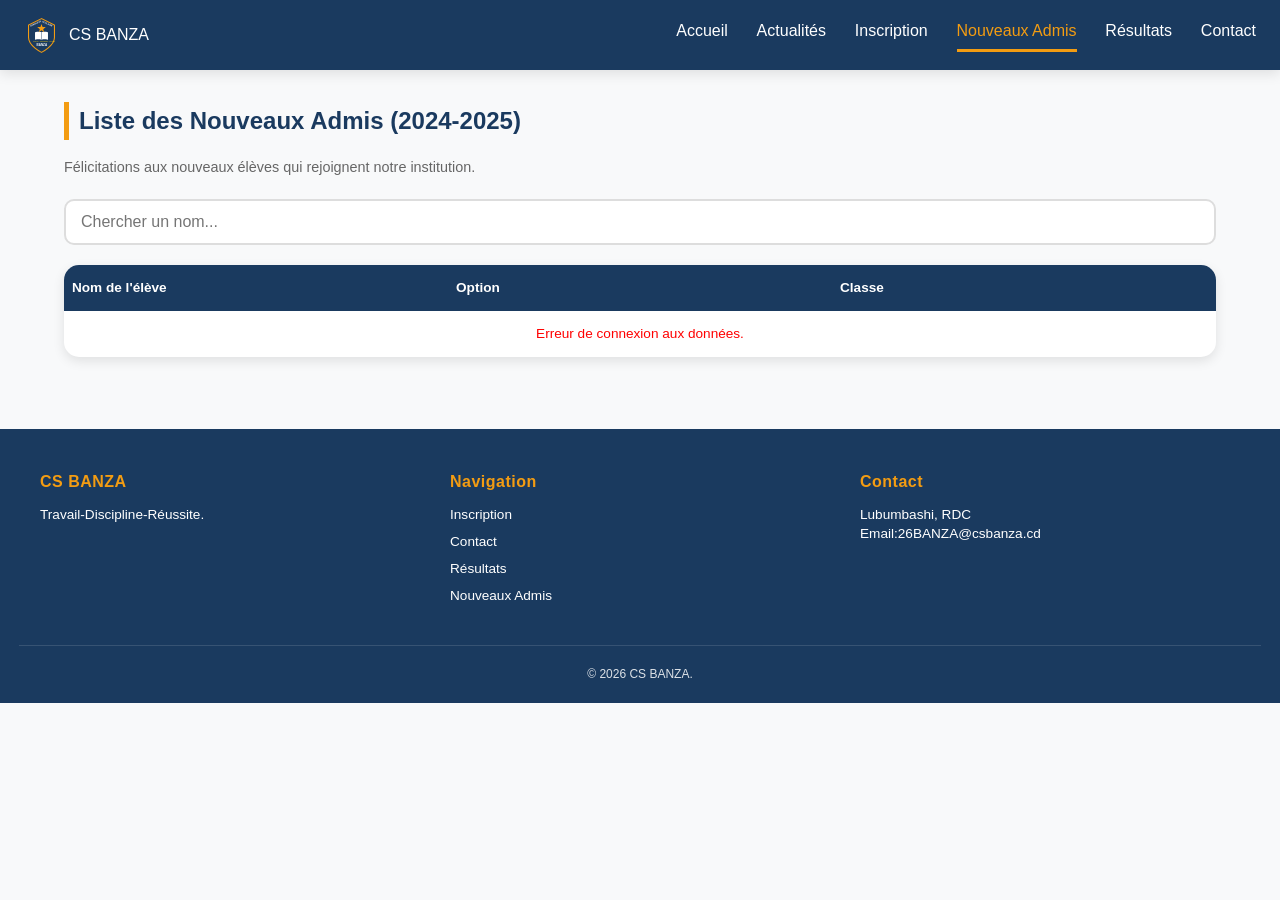
<file: admis.html>
<!DOCTYPE html>
<html lang="fr">
<head>
    <meta charset="UTF-8">
    <meta name="viewport" content="width=device-width, initial-scale=1.0">
    <title>Nouveaux Admis - CS Banza</title>
    <link rel="shortcut icon" href="favicon.svg" type="image/x-icon">
    <link rel="stylesheet" href="css/global.css">
    <link rel="stylesheet" href="css/admis.css">
</head>
<body>
    <header>
        <nav class="navbar">
            <div class="logo-area"><img src="logo.svg" class="logo-img"><span>CS BANZA</span></div>
            <button class="hamburger" id="hamburger"><span></span><span></span><span></span></button>
            <ul class="nav-links" id="nav-links">
                <li><a href="index.html">Accueil</a></li>
                <li><a href="actualites.html">Actualités</a></li>
                <li><a href="inscription.html">Inscription</a></li>
                <li><a href="admis.html" class="active">Nouveaux Admis</a></li>
                <li><a href="resultats.html">Résultats</a></li>
                <li><a href="contact.html">Contact</a></li>
            </ul>
        </nav>
    </header>

    <main class="container">
        <h2>Liste des Nouveaux Admis (2024-2025)</h2>
        <p class="subtitle">Félicitations aux nouveaux élèves qui rejoignent notre institution.</p>

        <div class="search-bar">
            <input type="text" id="filterAdmis" placeholder="Chercher un nom...">
        </div>

        <div class="table-container">
            <table id="admisTable">
                <thead>
                    <tr>
                        <th>Nom de l'élève</th>
                        <th>Option</th>
                        <th>Classe</th>
                    </tr>
                </thead>
                <tbody id="admisBody">
                    <!-- Les données seront injectées ici par JavaScript -->
                </tbody>
            </table>
        </div>
    </main>

    <!-- Footer Complet -->
    <footer class="footer">
        <div class="footer-grid">
            <div class="footer-col">
                <h4>CS BANZA</h4>
                <p>Travail-Discipline-Réussite.</p>
            </div>
            <div class="footer-col">
                <h4>Navigation</h4>
                <ul>
                    <li><a href="inscription.html">Inscription</a></li>
                    <li><a href="contact.html">Contact</a></li>
                    <li><a href="resultats.html">Résultats</a></li>
                    <li><a href="admis.html">Nouveaux Admis</a></li>
                </ul>
            </div>
            <div class="footer-col">
                <h4>Contact</h4>
                <p>Lubumbashi, RDC</p>
                <p>Email:26BANZA@csbanza.cd</p>
            </div>
        </div>
        <div class="footer-bottom">
            <p>&copy; 2026 CS BANZA.</p>
        </div>
    </footer>
        
    <script src="js/navigation.js"></script>
    <script src="js/admis.js"></script> <!-- L'oubli était ici -->
</body>
</html>
</file>
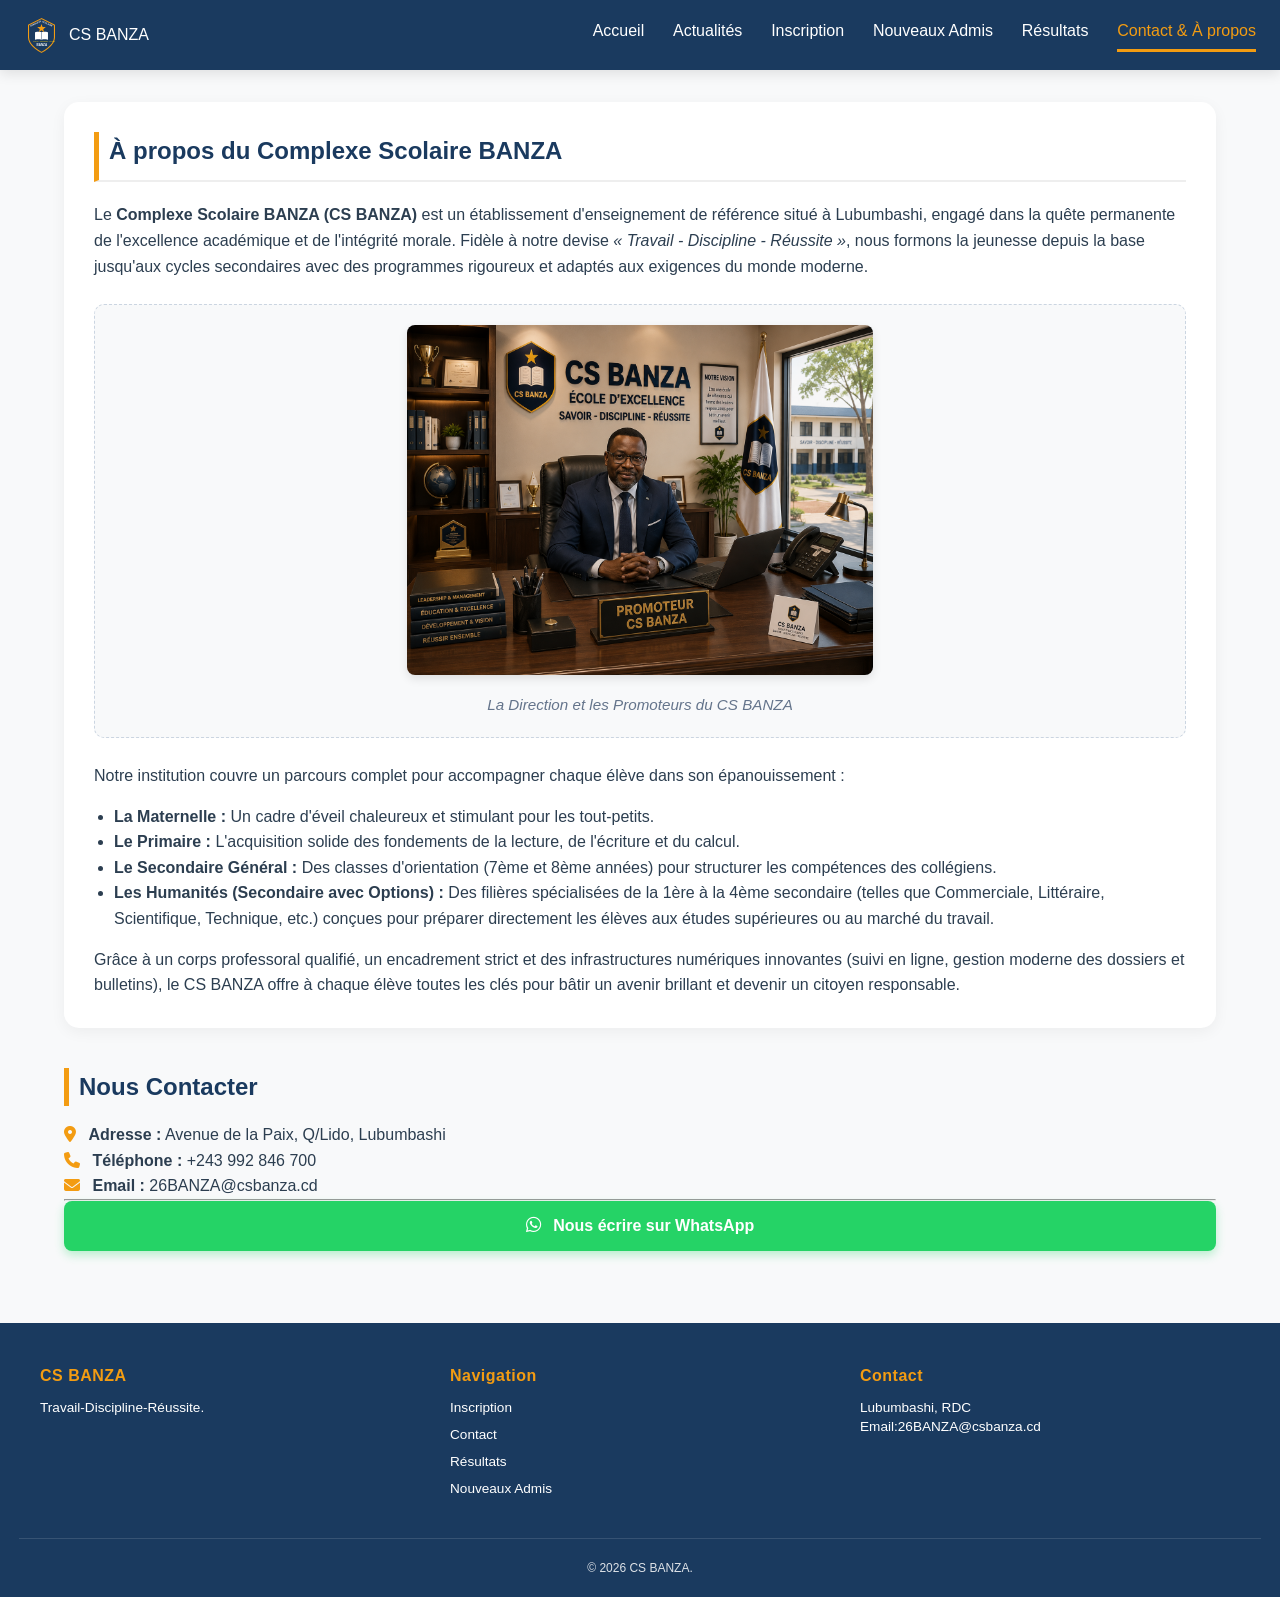
<file: contact.html>
<!DOCTYPE html>
<html lang="fr">
<head>
    <meta charset="UTF-8">
    <meta name="viewport" content="width=device-width, initial-scale=1.0">
    <title>Contact & À propos - CS Banza</title>
    <link rel="stylesheet" href="https://cdnjs.cloudflare.com/ajax/libs/font-awesome/6.4.0/css/all.min.css">
    <link rel="shortcut icon" href="favicon.svg" type="image/x-icon">
    <link rel="stylesheet" href="css/global.css">
    <link rel="stylesheet" href="css/contact.css">
</head>
<body>
    <header>
        <nav class="navbar">
            <div class="logo-area"><img src="logo.svg" class="logo-img"><span>CS BANZA</span></div>
            <button class="hamburger" id="hamburger"><span></span><span></span><span></span></button>
            <ul class="nav-links" id="nav-links">
                <li><a href="index.html">Accueil</a></li>
                <li><a href="actualites.html">Actualités</a></li>
                <li><a href="inscription.html">Inscription</a></li>
                <li><a href="admis.html">Nouveaux Admis</a></li>
                <li><a href="resultats.html">Résultats</a></li>
                <li><a href="contact.html" class="active">Contact & À propos</a></li>
            </ul>
        </nav>
    </header>

    <main class="container">
        <!-- NOUVELLE SECTION : À propos de l'école & Promoteurs -->
        <section class="about-section" style="margin-bottom: 40px; background: var(--white); padding: 30px; border-radius: 15px; box-shadow: 0 4px 15px rgba(0,0,0,0.05);">
            <h2 style="color: var(--primary-color, #1a3a5f); border-bottom: 2px solid #eee; padding-bottom: 10px; margin-bottom: 20px;">À propos du Complexe Scolaire BANZA</h2>
            <p style="line-height: 1.6; margin-bottom: 15px;">
                Le <strong>Complexe Scolaire BANZA (CS BANZA)</strong> est un établissement d'enseignement de référence situé à Lubumbashi, engagé dans la quête permanente de l'excellence académique et de l'intégrité morale. Fidèle à notre devise <em>« Travail - Discipline - Réussite »</em>, nous formons la jeunesse depuis la base jusqu'aux cycles secondaires avec des programmes rigoureux et adaptés aux exigences du monde moderne.
            </p>

            <!-- Bloc Image des Promoteurs -->
            <div class="promoteurs-container" style="text-align: center; margin: 25px 0; padding: 20px; background: #f8f9fa; border-radius: 10px; border: 1px dashed #cbd5e1;">
                <img src="img/promoteur.png" alt="Les Promoteurs du CS BANZA" style="max-width: 100%; height: auto; border-radius: 8px; max-height: 350px; object-fit: cover; box-shadow: 0 4px 10px rgba(0,0,0,0.1);">
                <p style="margin-top: 10px; font-style: italic; color: #64748b; font-size: 0.95rem;">La Direction et les Promoteurs du CS BANZA</p>
            </div>

            <p style="line-height: 1.6; margin-bottom: 15px;">
                Notre institution couvre un parcours complet pour accompagner chaque élève dans son épanouissement :
            </p>
            <ul style="line-height: 1.6; margin-bottom: 15px; padding-left: 20px;">
                <li><strong>La Maternelle :</strong> Un cadre d'éveil chaleureux et stimulant pour les tout-petits.</li>
                <li><strong>Le Primaire :</strong> L'acquisition solide des fondements de la lecture, de l'écriture et du calcul.</li>
                <li><strong>Le Secondaire Général :</strong> Des classes d'orientation (7ème et 8ème années) pour structurer les compétences des collégiens.</li>
                <li><strong>Les Humanités (Secondaire avec Options) :</strong> Des filières spécialisées de la 1ère à la 4ème secondaire (telles que Commerciale, Littéraire, Scientifique, Technique, etc.) conçues pour préparer directement les élèves aux études supérieures ou au marché du travail.</li>
            </ul>
            <p style="line-height: 1.6;">
                Grâce à un corps professoral qualifié, un encadrement strict et des infrastructures numériques innovantes (suivi en ligne, gestion moderne des dossiers et bulletins), le CS BANZA offre à chaque élève toutes les clés pour bâtir un avenir brillant et devenir un citoyen responsable.
            </p>
        </section>

        <!-- Section Contact originale conservée -->
        <h2>Nous Contacter</h2>
        <div class="contact-card">
            <p><i class="fa-solid fa-location-dot" style="color: var(--accent); margin-right: 8px;"></i> <strong>Adresse :</strong> Avenue de la Paix, Q/Lido, Lubumbashi</p>
            <p><i class="fa-solid fa-phone" style="color: var(--accent); margin-right: 8px;"></i> <strong>Téléphone :</strong> +243 992 846 700</p>
            <p><i class="fa-solid fa-envelope" style="color: var(--accent); margin-right: 8px;"></i> <strong>Email :</strong> 26BANZA@csbanza.cd</p>
            <hr>
            <a href="https://wa.me/243855930537" class="btn-whatsapp">
                <i class="fa-brands fa-whatsapp" style="margin-right: 8px; font-size: 1.1rem;"></i> Nous écrire sur WhatsApp
            </a>
        </div>
    </main>

    <!-- Footer Complet -->
    <footer class="footer">
        <div class="footer-grid">
            <div class="footer-col">
                <h4>CS BANZA</h4>
                <p>Travail-Discipline-Réussite.</p>
            </div>
            <div class="footer-col">
                <h4>Navigation</h4>
                <ul>
                    <li><a href="inscription.html">Inscription</a></li>
                    <li><a href="contact.html">Contact</a></li>
                    <li><a href="resultats.html">Résultats</a></li>
                    <li><a href="admis.html">Nouveaux Admis</a></li>
                </ul>
            </div>
            <div class="footer-col">
                <h4>Contact</h4>
                <p>Lubumbashi, RDC</p>
                <p>Email:26BANZA@csbanza.cd</p>
            </div>
        </div>
        <div class="footer-bottom">
            <p>&copy; 2026 CS BANZA.</p>
        </div>
    </footer>
        
    <script src="js/navigation.js"></script>
</body>
</html>
</file>
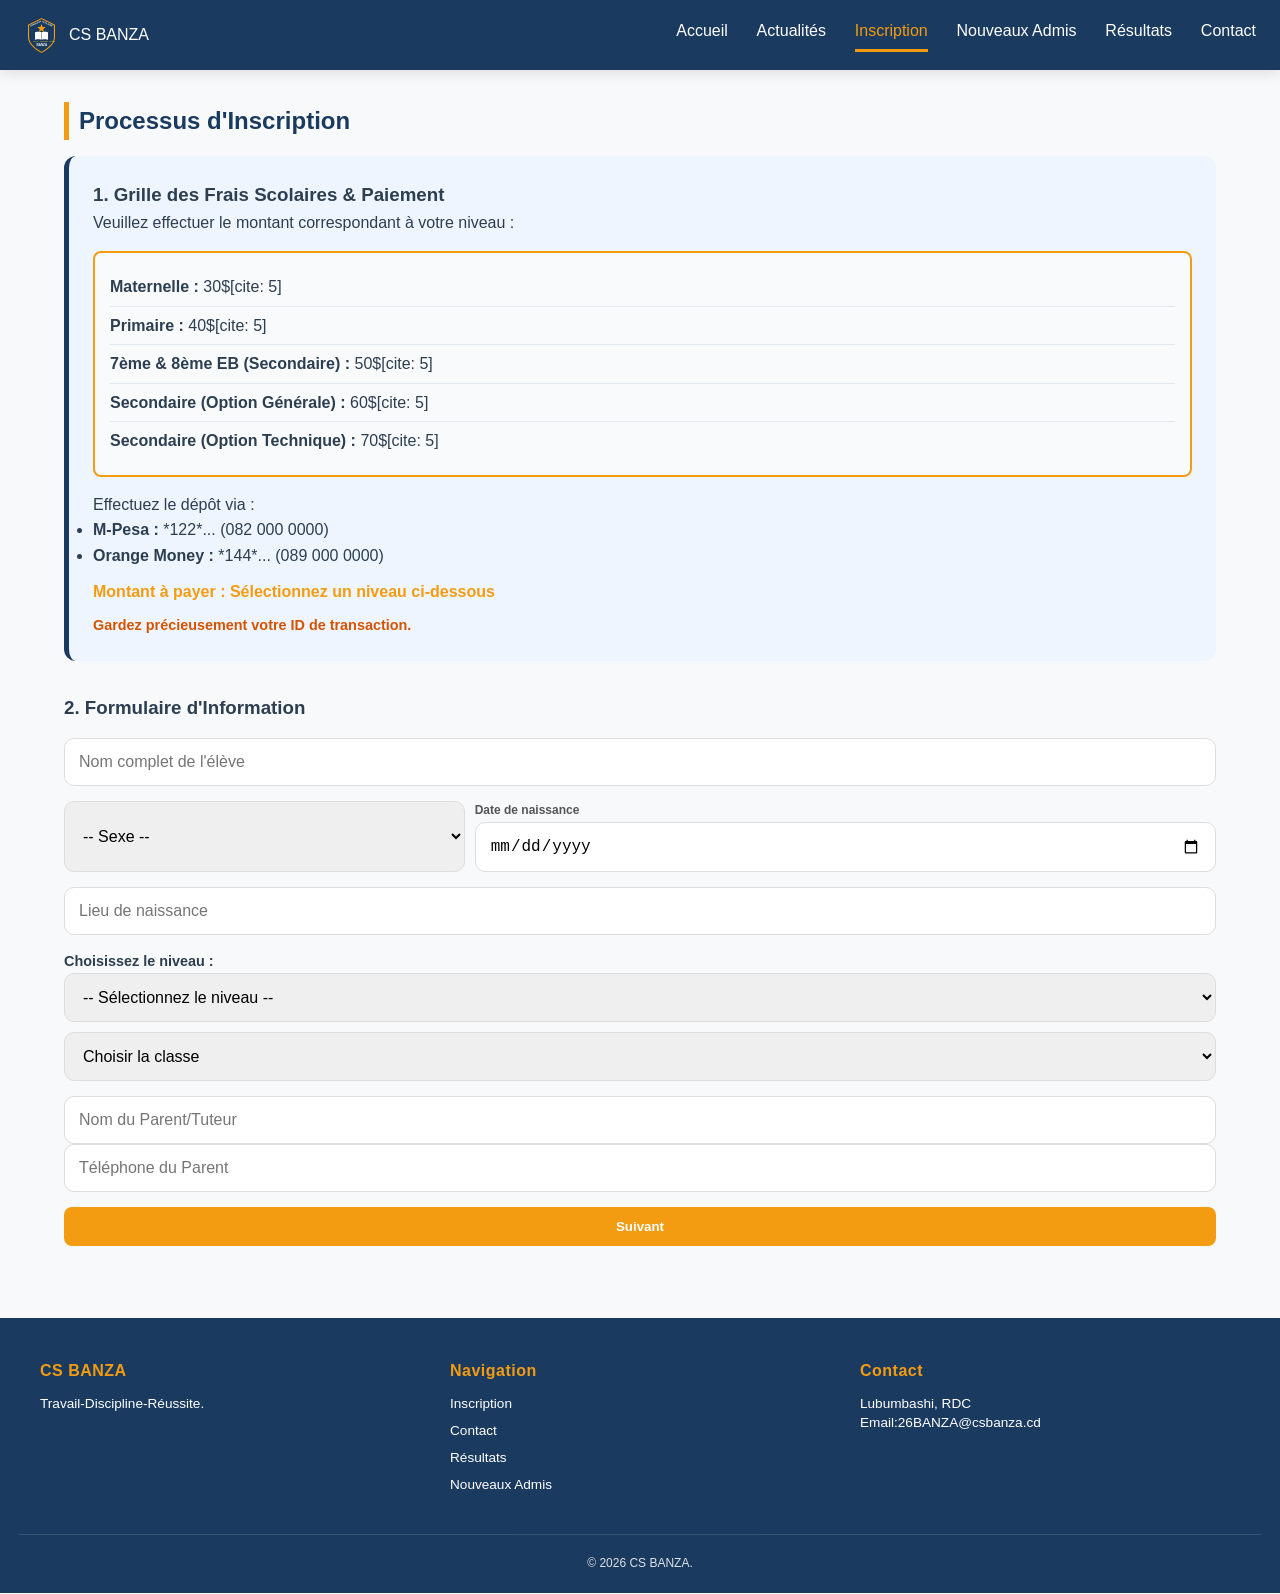
<file: inscription.html>
<!DOCTYPE html>
<html lang="fr">
    <head>
        <meta charset="UTF-8">
        <meta name="viewport" content="width=device-width, initial-scale=1.0">
        <title>Inscription - CS Banza</title>
        <link rel="shortcut icon" href="favicon.svg" type="image/x-icon">
        <link rel="stylesheet" href="css/global.css">
        <link rel="stylesheet" href="css/inscription.css">
    </head>
    <body>
        <header>
            <nav class="navbar">
                <div class="logo-area"><img src="logo.svg"
                        class="logo-img"><span>CS BANZA</span></div>
                <button class="hamburger"
                    id="hamburger"><span></span><span></span><span></span></button>
                <ul class="nav-links" id="nav-links">
                    <li><a href="index.html">Accueil</a></li>
                    <li><a href="actualites.html">Actualités</a></li>
                    <li><a href="inscription.html"
                            class="active">Inscription</a></li>
                    <li><a href="admis.html">Nouveaux Admis</a></li>
                    <li><a href="resultats.html">Résultats</a></li>
                    <li><a href="contact.html">Contact</a></li>
                </ul>
            </nav>
        </header>

        <main class="container">
            <h2>Processus d'Inscription</h2>

            <div class="payment-steps">
                <h3>1. Grille des Frais Scolaires & Paiement</h3>
                <p>Veuillez effectuer le montant correspondant à votre niveau :</p>
                <div style="border: 2px solid var(--accent, #3b82f6); border-radius: 8px; padding: 15px; margin: 15px 0; background: #f8fafc;">
                    <ul style="list-style: none; padding: 0; margin: 0;">
                        <li style="padding: 6px 0; border-bottom: 1px solid #e2e8f0;"><strong>Maternelle :</strong> 30$[cite: 5]</li>
                        <li style="padding: 6px 0; border-bottom: 1px solid #e2e8f0;"><strong>Primaire :</strong> 40$[cite: 5]</li>
                        <li style="padding: 6px 0; border-bottom: 1px solid #e2e8f0;"><strong>7ème & 8ème EB (Secondaire) :</strong> 50$[cite: 5]</li>
                        <li style="padding: 6px 0; border-bottom: 1px solid #e2e8f0;"><strong>Secondaire (Option Générale) :</strong> 60$[cite: 5]</li>
                        <li style="padding: 6px 0;"><strong>Secondaire (Option Technique) :</strong> 70$[cite: 5]</li>
                    </ul>
                </div>
                <p>Effectuez le dépôt via :</p>
                <ul>
                    <li><strong>M-Pesa :</strong> *122*... (082 000 0000)</li>
                    <li><strong>Orange Money :</strong> *144*... (089 000 0000)</li>
                </ul>
                <p id="montantAffiche" style="font-weight: bold; color: var(--accent); margin-top: 10px;">Montant à payer : Sélectionnez un niveau ci-dessous</p>
                <p class="warning">Gardez précieusement votre ID de transaction.</p>
            </div>

            <form id="enrollmentForm">
                <h3>2. Formulaire d'Information</h3>
                
                <!-- ÉTAPE 1 : INFOS DE BASE -->
                <div id="step-1">
                    <input type="text" id="nomEleve"
                        placeholder="Nom complet de l'élève" required>

                    <!-- NOUVEAUX CHAMPS AJOUTÉS -->
                    <div style="display: flex; gap: 10px; margin-top: 15px;">
                        <select id="sexe" required style="flex: 1;">
                            <option value="">-- Sexe --</option>
                            <option value="M">Masculin (M)</option>
                            <option value="F">Féminin (F)</option>
                        </select>
                        <div style="flex: 2; display: flex; flex-direction: column;">
                            <label for="dateNaissance" style="font-size: 0.75rem; font-weight: 600; color: #555; margin-bottom: 2px;">Date de naissance</label>
                            <input type="date" id="dateNaissance" required style="margin-top: 0;">
                        </div>
                    </div>

                    <input type="text" id="lieuNaissance"
                        placeholder="Lieu de naissance" required style="margin-top: 15px;">
                    <!-- FIN DES NOUVEAUX CHAMPS -->

                    <label for="niveau" style="font-size: 0.9rem; font-weight: 600; display: block; margin-top: 15px;">Choisissez le niveau :</label>
                    <select id="niveau" required>
                        <option value="">-- Sélectionnez le niveau --</option>
                        <option value="maternelle">Maternelle (30$)</option>
                        <option value="primaire">Primaire (40$)</option>
                        <option value="eb">Secondaire - 7è & 8è EB (50$)</option>
                        <option value="general">Secondaire - Options Générales (60$)</option>
                        <option value="technique">Secondaire - Options Techniques (70$)</option>
                    </select>

                    <!-- Choix de la classe dynamique selon le niveau -->
                    <select id="classe" required style="margin-top: 10px;">
                        <option value="">Choisir la classe</option>
                    </select>

                    <!-- Choix de l'option (affiché uniquement pour Secondaire Général ou Technique) -->
                    <div id="option-wrapper" style="display: none; margin-top: 10px;">
                        <label for="option" style="font-size: 0.9rem; font-weight: 600; display: block;">Choisir l'option :</label>
                        <select id="option">
                            <option value="Aucune">Aucune / Général</option>
                            <optgroup label="Options Générales">
                                <option value="LITT">Littéraire (LITT)</option>
                                <option value="SCIENCE">Scientifique (SCIENCES)</option>
                                <option value="HP">Pédagogique (HP)</option>
                            </optgroup>
                            <optgroup label="Options Techniques">
                                <option value="CG">Commerciale et Gestion (CG)</option>
                                <option value="ELEC">Électricité (ELEC)</option>
                                <option value="MG">Mécanique Générale (MG)</option>
                                <option value="TCC">Coupe et Couture (TCC)</option>
                                <option value="MA">Mécanique Automobile (MA)</option>
                            </optgroup>
                        </select>
                    </div>

                    <input type="text" id="nomParent"
                        placeholder="Nom du Parent/Tuteur" required style="margin-top: 15px;">
                    <input type="tel" id="telephone"
                        placeholder="Téléphone du Parent" required>

                    <button type="button" id="btnSuivant" class="btn-main" style="width: 100%; margin-top: 15px;">Suivant</button>
                </div>

                <!-- ÉTAPE 2 : ID DE TRANSACTION & CONFIRMATION -->
                <div id="step-2" style="display: none;">
                    <div style="background: var(--light); padding: 15px; border-radius: 8px; margin-bottom: 15px;">
                        <p style="font-size: 0.95rem; margin-bottom: 5px;"><strong>Étape finale :</strong> Entrez l'ID de transaction reçu suite au paiement de vos frais d'inscription.</p>
                    </div>
                    <input type="text" id="idPaiement"
                        placeholder="ID de Transaction (ex: MP26...)" required>

                    <div style="display: flex; gap: 10px; margin-top: 15px;">
                        <button type="button" id="btnPrecedent" class="btn-main" style="background: var(--dark); flex: 1;">Retour</button>
                        <button type="submit" id="btnSubmit" class="btn-main" style="flex: 2;">Confirmer l'inscription</button>
                    </div>
                </div>
            </form>
        </main>

        <!-- Footer Complet -->
        <footer class="footer">
            <div class="footer-grid">
                <div class="footer-col">
                    <h4>CS BANZA</h4>
                    <p>Travail-Discipline-Réussite.</p>
                </div>
                <div class="footer-col">
                    <h4>Navigation</h4>
                    <ul>
                        <li><a href="inscription.html">Inscription</a></li>
                        <li><a href="contact.html">Contact</a></li>
                        <li><a href="resultats.html">Résultats</a></li>
                        <li><a href="admis.html">Nouveaux Admis</a></li>
                    </ul>
                </div>
                <div class="footer-col">
                    <h4>Contact</h4>
                    <p>Lubumbashi, RDC</p>
                    <p>Email:26BANZA@csbanza.cd</p>
                </div>
            </div>
            <div class="footer-bottom">
                <p>&copy; 2026 CS BANZA.</p>
            </div>
        </footer>
        
        <script src="js/navigation.js"></script>
        <script src="js/inscription.js"></script>

        <!-- Script d'interactivité et de guidage du formulaire -->
        <script>
            document.addEventListener("DOMContentLoaded", function() {
                const niveauSelect = document.getElementById("niveau");
                const classeSelect = document.getElementById("classe");
                const optionWrapper = document.getElementById("option-wrapper");
                const montantAffiche = document.getElementById("montantAffiche");
                
                const step1 = document.getElementById("step-1");
                const step2 = document.getElementById("step-2");
                const btnSuivant = document.getElementById("btnSuivant");
                const btnPrecedent = document.getElementById("btnPrecedent");

                // Gestion des listes déroulantes dynamiques selon le niveau choisi
                niveauSelect.addEventListener("change", function() {
                    const val = this.value;
                    classeSelect.innerHTML = '<option value="">Choisir la classe</option>';
                    optionWrapper.style.display = "none";

                    if (val === "maternelle") {
                        montantAffiche.innerText = "Montant à payer : 30$ (Maternelle)";
                        ['1ère Maternelle', '2ème Maternelle', '3ème Maternelle'].forEach(c => {
                            classeSelect.innerHTML += `<option value="${c}">${c}</option>`;
                        });
                    } else if (val === "primaire") {
                        montantAffiche.innerText = "Montant à payer : 40$ (Primaire)";
                        ['1ère Primaire', '2ème Primaire', '3ème Primaire', '4ème Primaire', '5ème Primaire', '6ème Primaire'].forEach(c => {
                            classeSelect.innerHTML += `<option value="${c}">${c}</option>`;
                        });
                    } else if (val === "eb") {
                        montantAffiche.innerText = "Montant à payer : 50$ (7ème & 8ème EB)";
                        ['7ème Secondaire (Éducation de Base)', '8ème Secondaire (Éducation de Base)'].forEach(c => {
                            classeSelect.innerHTML += `<option value="${c}">${c}</option>`;
                        });
                    } else if (val === "general") {
                        montantAffiche.innerText = "Montant à payer : 60$ (Secondaire - Option Générale)";
                        ['1ère Secondaire', '2ème Secondaire', '3ème Secondaire', '4ème Secondaire'].forEach(c => {
                            classeSelect.innerHTML += `<option value="${c}">${c}</option>`;
                        });
                        optionWrapper.style.display = "block";
                    } else if (val === "technique") {
                        montantAffiche.innerText = "Montant à payer : 70$ (Secondaire - Option Technique)";
                        ['1ère Secondaire', '2ème Secondaire', '3ème Secondaire', '4ème Secondaire'].forEach(c => {
                            classeSelect.innerHTML += `<option value="${c}">${c}</option>`;
                        });
                        optionWrapper.style.display = "block";
                    } else {
                        montantAffiche.innerText = "Montant à payer : Sélectionnez un niveau ci-dessus";
                    }
                });

                // Passage à l'étape 2 (ID de transaction) après vérification des champs de l'étape 1
                btnSuivant.addEventListener("click", function() {
                    const nomEleve = document.getElementById("nomEleve").value.trim();
                    const sexe = document.getElementById("sexe").value;
                    const dateNaissance = document.getElementById("dateNaissance").value;
                    const lieuNaissance = document.getElementById("lieuNaissance").value.trim();
                    const niveau = niveauSelect.value;
                    const classe = classeSelect.value;
                    const nomParent = document.getElementById("nomParent").value.trim();
                    const telephone = document.getElementById("telephone").value.trim();

                    if (!nomEleve || !sexe || !dateNaissance || !lieuNaissance || !niveau || !classe || !nomParent || !telephone) {
                        alert("Veuillez remplir tous les champs obligatoires de l'étape 1 avant de continuer.");
                        return;
                    }

                    step1.style.display = "none";
                    step2.style.display = "block";
                    window.scrollTo({ top: 0, behavior: 'smooth' });
                });

                // Retour à l'étape 1
                btnPrecedent.addEventListener("click", function() {
                    step2.style.display = "none";
                    step1.style.display = "block";
                    window.scrollTo({ top: 0, behavior: 'smooth' });
                });
            });
        </script>
    </body>
</html>
</file>
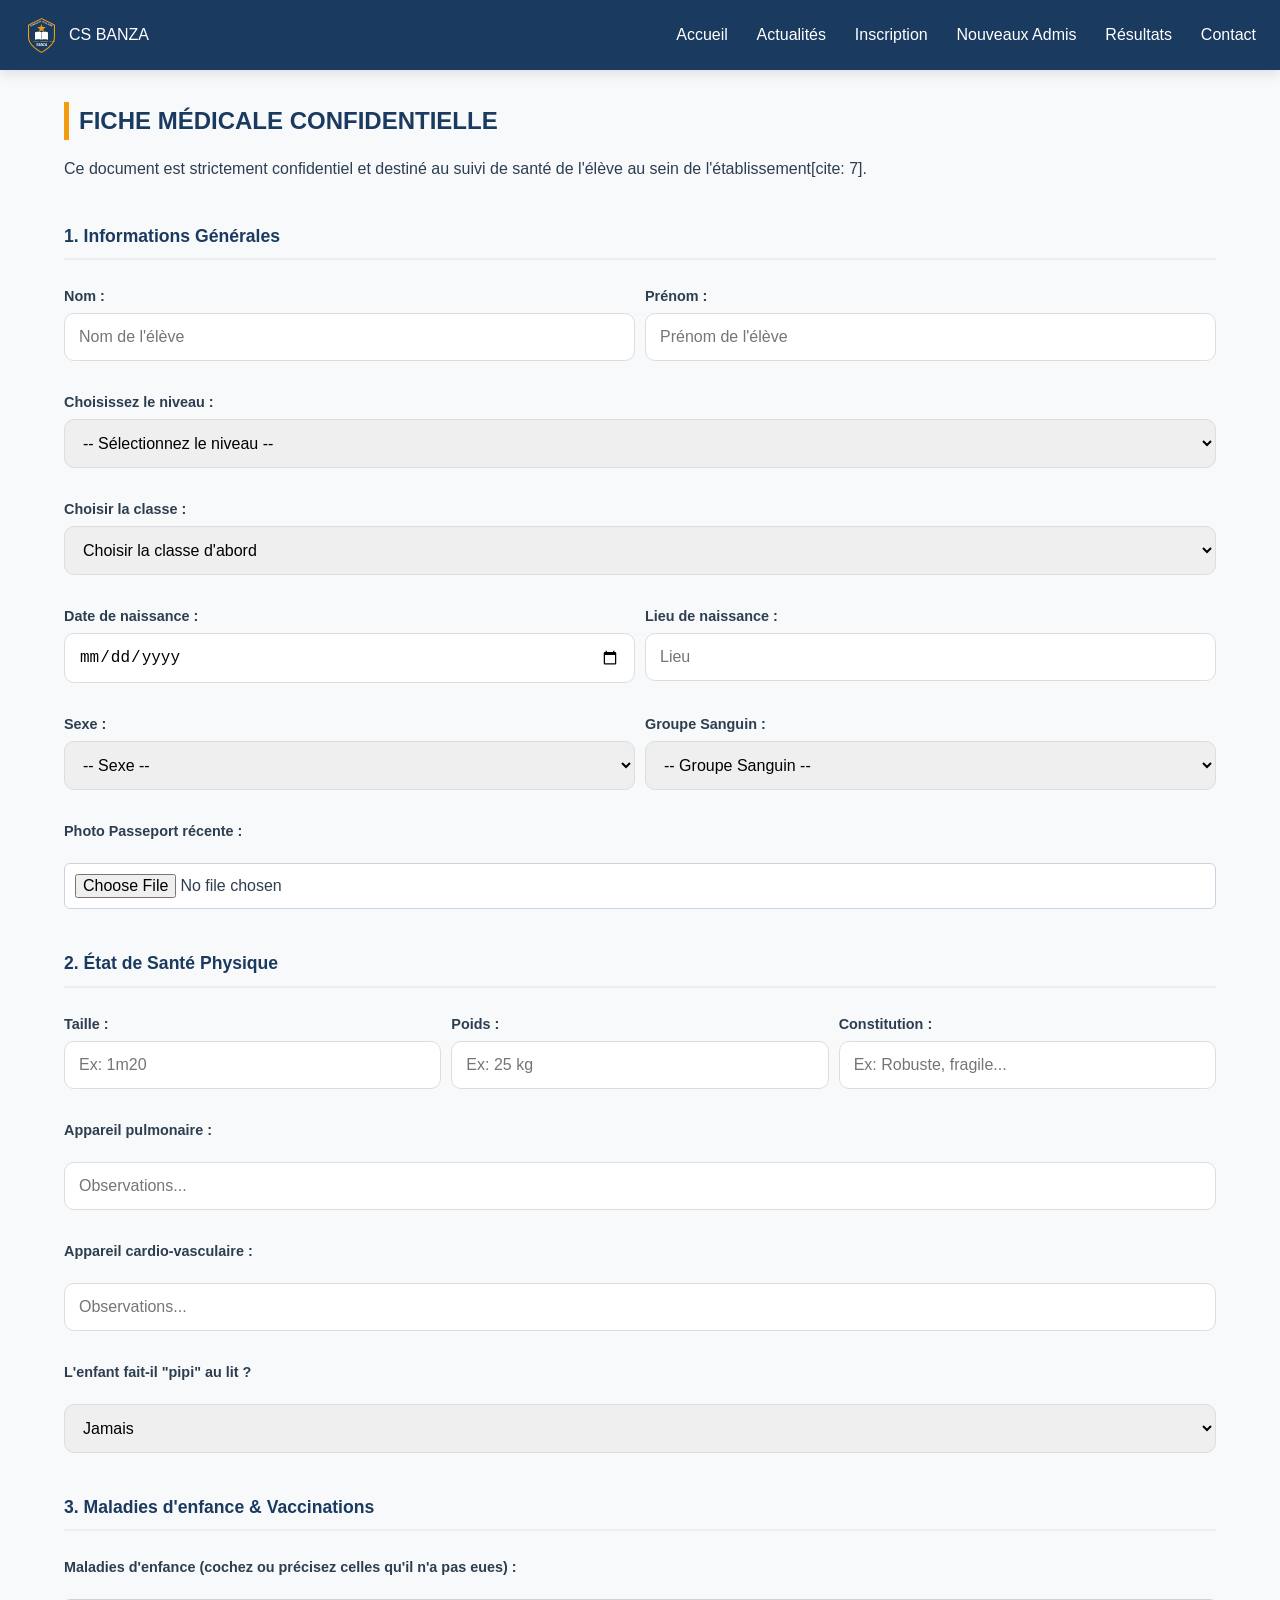
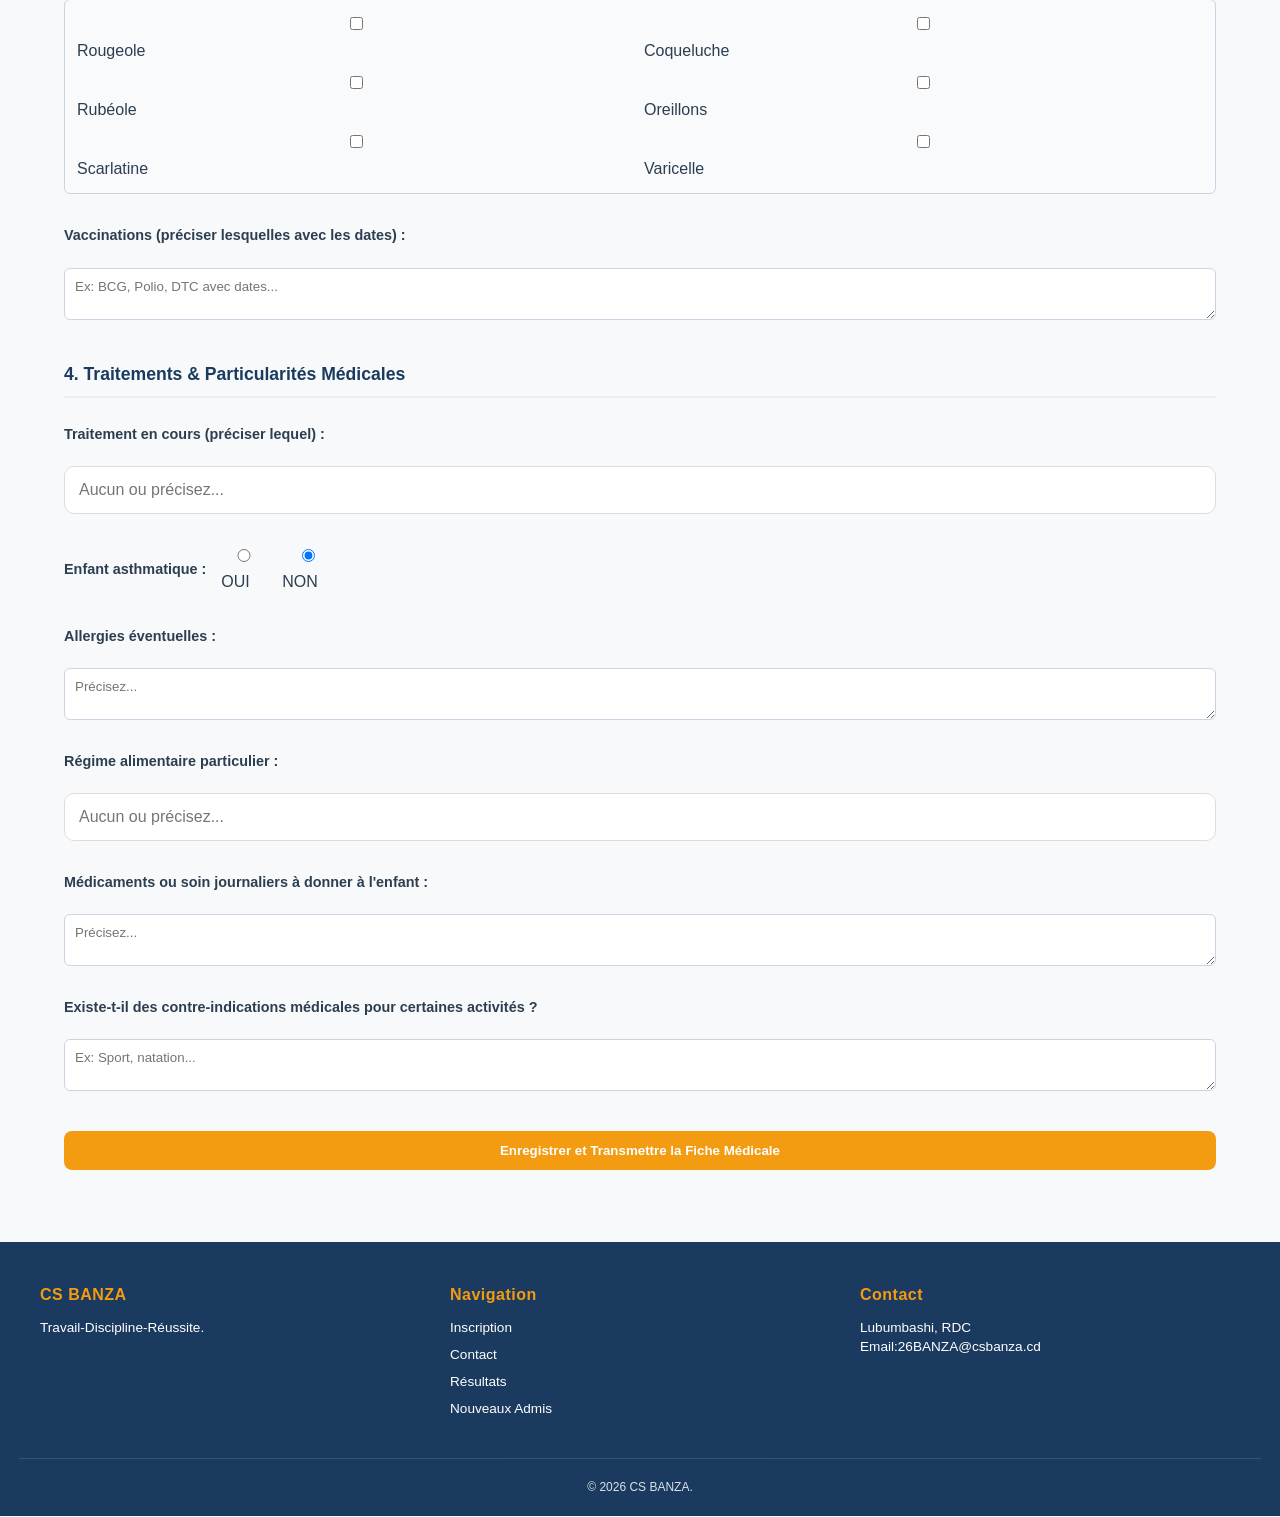
<file: medical.html>
<!DOCTYPE html>
<html lang="fr">
    <head>
        <meta charset="UTF-8">
        <meta name="viewport" content="width=device-width, initial-scale=1.0">
        <title>Fiche Médicale Confidentielle - CS Banza</title>
        <link rel="shortcut icon" href="favicon.svg" type="image/x-icon">
        <link rel="stylesheet" href="css/global.css">
        <link rel="stylesheet" href="css/inscription.css">
    </head>
    <body>
        <header>
            <nav class="navbar">
                <div class="logo-area"><img src="logo.svg" class="logo-img"><span>CS BANZA</span></div>
                <button class="hamburger" id="hamburger"><span></span><span></span><span></span></button>
                <ul class="nav-links" id="nav-links">
                    <li><a href="index.html">Accueil</a></li>
                    <li><a href="actualites.html">Actualités</a></li>
                    <li><a href="inscription.html">Inscription</a></li>
                    <li><a href="admis.html">Nouveaux Admis</a></li>
                    <li><a href="resultats.html">Résultats</a></li>
                    <li><a href="contact.html">Contact</a></li>
                </ul>
            </nav>
        </header>

        <main class="container">
            <h2>FICHE MÉDICALE CONFIDENTIELLE</h2>
            <p>Ce document est strictement confidentiel et destiné au suivi de santé de l'élève au sein de l'établissement[cite: 7].</p>

            <form id="medicalForm" enctype="multipart/form-data" style="margin-top: 20px;">
                
                <!-- 1. IDENTIFICATION -->
                <h3 style="color: var(--primary, #1a3a5f); font-size: 1.1rem; margin-top: 20px; border-bottom: 2px solid #eee; padding-bottom: 8px;">1. Informations Générales</h3>

                <div style="display: flex; gap: 10px; margin-top: 10px;">
                    <div style="flex: 1;">
                        <label for="nom" style="font-size: 0.9rem; font-weight: 600; display: block; margin-bottom: 5px;">Nom :</label>
                        <input type="text" id="nom" placeholder="Nom de l'élève" required style="margin-top: 0;">
                    </div>
                    <div style="flex: 1;">
                        <label for="prenom" style="font-size: 0.9rem; font-weight: 600; display: block; margin-bottom: 5px;">Prénom :</label>
                        <input type="text" id="prenom" placeholder="Prénom de l'élève" required style="margin-top: 0;">
                    </div>
                </div>

                <!-- SÉLECTION DU NIVEAU, CLASSE ET OPTION (Aligné avec l'inscription) -->
                <div style="margin-top: 15px;">
                    <label for="niveau" style="font-size: 0.9rem; font-weight: 600; display: block; margin-bottom: 5px;">Choisissez le niveau :</label>
                    <select id="niveau" required style="margin-top: 0;">
                        <option value="">-- Sélectionnez le niveau --</option>
                        <option value="maternelle">Maternelle</option>
                        <option value="primaire">Primaire</option>
                        <option value="eb">Secondaire - 7è & 8è EB</option>
                        <option value="general">Secondaire - Options Générales</option>
                        <option value="technique">Secondaire - Options Techniques</option>
                    </select>
                </div>

                <div style="margin-top: 15px;">
                    <label for="classeEleve" style="font-size: 0.9rem; font-weight: 600; display: block; margin-bottom: 5px;">Choisir la classe :</label>
                    <select id="classeEleve" required style="margin-top: 0;">
                        <option value="">Choisir la classe d'abord</option>
                    </select>
                </div>

                <div id="option-wrapper" style="display: none; margin-top: 15px;">
                    <label for="optionEleve" style="font-size: 0.9rem; font-weight: 600; display: block; margin-bottom: 5px;">Choisir l'option :</label>
                    <select id="optionEleve" style="margin-top: 0;">
                        <option value="Aucune">Aucune / Général</option>
                        <optgroup label="Options Générales">
                            <option value="LITT">Littéraire (LITT)</option>
                            <option value="SCIENCES">Scientifique (SCIENCES)</option>
                            <option value="HP">Pédagogique (HP)</option>
                        </optgroup>
                        <optgroup label="Options Techniques">
                            <option value="CG">Commerciale et Gestion (CG)</option>
                            <option value="ELEC">Électricité (ELEC)</option>
                            <option value="MG">Mécanique Générale (MG)</option>
                            <option value="TCC">Coupe et Couture (TCC)</option>
                            <option value="MA">Mécanique Automobile (MA)</option>
                        </optgroup>
                    </select>
                </div>

                <div style="display: flex; gap: 10px; margin-top: 15px;">
                    <div style="flex: 1;">
                        <label for="dateNaissance" style="font-size: 0.9rem; font-weight: 600; display: block; margin-bottom: 5px;">Date de naissance :</label>
                        <input type="date" id="dateNaissance" required style="margin-top: 0;">
                    </div>
                    <div style="flex: 1;">
                        <label for="lieuNaissance" style="font-size: 0.9rem; font-weight: 600; display: block; margin-bottom: 5px;">Lieu de naissance :</label>
                        <input type="text" id="lieuNaissance" placeholder="Lieu" required style="margin-top: 0;">
                    </div>
                </div>

                <div style="display: flex; gap: 10px; margin-top: 15px;">
                    <div style="flex: 1;">
                        <label for="sexe" style="font-size: 0.9rem; font-weight: 600; display: block; margin-bottom: 5px;">Sexe :</label>
                        <select id="sexe" required style="margin-top: 0;">
                            <option value="">-- Sexe --</option>
                            <option value="M">Masculin</option>
                            <option value="F">Féminin</option>
                        </select>
                    </div>
                    <div style="flex: 1;">
                        <label for="groupeSanguin" style="font-size: 0.9rem; font-weight: 600; display: block; margin-bottom: 5px;">Groupe Sanguin :</label>
                        <select id="groupeSanguin" required style="margin-top: 0;">
                            <option value="">-- Groupe Sanguin --</option>
                            <option value="A+">A+</option>
                            <option value="A-">A-</option>
                            <option value="B+">B+</option>
                            <option value="B-">B-</option>
                            <option value="AB+">AB+</option>
                            <option value="AB-">AB-</option>
                            <option value="O+">O+</option>
                            <option value="O-">O-</option>
                            <option value="Inconnu">Inconnu</option>
                        </select>
                    </div>
                </div>

                <label for="photoPasseport" style="font-size: 0.9rem; font-weight: 600; display: block; margin-top: 15px; margin-bottom: 5px;">Photo Passeport récente :</label>
                <input type="file" id="photoPasseport" accept="image/*" required style="padding: 10px; background: #fff; border: 1px solid #cbd5e1; border-radius: 6px; width: 100%;">


                <!-- 2. ÉTAT DE SANTÉ -->
                <h3 style="color: var(--primary, #1a3a5f); font-size: 1.1rem; margin-top: 25px; border-bottom: 2px solid #eee; padding-bottom: 8px;">2. État de Santé Physique</h3>

                <div style="display: flex; gap: 10px; margin-top: 10px;">
                    <div style="flex: 1;">
                        <label for="taille" style="font-size: 0.9rem; font-weight: 600; display: block; margin-bottom: 5px;">Taille :</label>
                        <input type="text" id="taille" placeholder="Ex: 1m20" style="margin-top: 0;">
                    </div>
                    <div style="flex: 1;">
                        <label for="poids" style="font-size: 0.9rem; font-weight: 600; display: block; margin-bottom: 5px;">Poids :</label>
                        <input type="text" id="poids" placeholder="Ex: 25 kg" style="margin-top: 0;">
                    </div>
                    <div style="flex: 1;">
                        <label for="constitution" style="font-size: 0.9rem; font-weight: 600; display: block; margin-bottom: 5px;">Constitution :</label>
                        <input type="text" id="constitution" placeholder="Ex: Robuste, fragile..." style="margin-top: 0;">
                    </div>
                </div>

                <label for="appareilPulmonaire" style="font-size: 0.9rem; font-weight: 600; display: block; margin-top: 15px; margin-bottom: 5px;">Appareil pulmonaire :</label>
                <input type="text" id="appareilPulmonaire" placeholder="Observations..." style="margin-top: 0;">

                <label for="appareilCardio" style="font-size: 0.9rem; font-weight: 600; display: block; margin-top: 15px; margin-bottom: 5px;">Appareil cardio-vasculaire :</label>
                <input type="text" id="appareilCardio" placeholder="Observations..." style="margin-top: 0;">

                <label for="pipiAuLit" style="font-size: 0.9rem; font-weight: 600; display: block; margin-top: 15px; margin-bottom: 5px;">L'enfant fait-il "pipi" au lit ?</label>
                <select id="pipiAuLit" style="margin-top: 0;">
                    <option value="Jamais">Jamais</option>
                    <option value="Quelquefois">Quelquefois</option>
                    <option value="Souvent">Souvent</option>
                </select>


                <!-- 3. MALADIES D'ENFANCE & VACCINATIONS -->
                <h3 style="color: var(--primary, #1a3a5f); font-size: 1.1rem; margin-top: 25px; border-bottom: 2px solid #eee; padding-bottom: 8px;">3. Maladies d'enfance & Vaccinations</h3>

                <label style="font-size: 0.9rem; font-weight: 600; display: block; margin-top: 10px; margin-bottom: 5px;">Maladies d'enfance (cochez ou précisez celles qu'il n'a pas eues) :</label>
                <div style="display: grid; grid-template-columns: repeat(2, 1fr); gap: 8px; background: #f8fafc; padding: 12px; border-radius: 6px; border: 1px solid #cbd5e1;">
                    <label><input type="checkbox" name="maladie" value="Rougeole"> Rougeole</label>
                    <label><input type="checkbox" name="maladie" value="Coqueluche"> Coqueluche</label>
                    <label><input type="checkbox" name="maladie" value="Rubeole"> Rubéole</label>
                    <label><input type="checkbox" name="maladie" value="Oreillons"> Oreillons</label>
                    <label><input type="checkbox" name="maladie" value="Scarlatine"> Scarlatine</label>
                    <label><input type="checkbox" name="maladie" value="Varicelle"> Varicelle</label>
                </div>

                <label for="vaccinations" style="font-size: 0.9rem; font-weight: 600; display: block; margin-top: 15px; margin-bottom: 5px;">Vaccinations (préciser lesquelles avec les dates) :</label>
                <textarea id="vaccinations" rows="2" placeholder="Ex: BCG, Polio, DTC avec dates..." style="width: 100%; padding: 10px; border: 1px solid #cbd5e1; border-radius: 6px; font-family: inherit;"></textarea>


                <!-- 4. SUIVI PARTICULIER & CONTRE-INDICATIONS -->
                <h3 style="color: var(--primary, #1a3a5f); font-size: 1.1rem; margin-top: 25px; border-bottom: 2px solid #eee; padding-bottom: 8px;">4. Traitements & Particularités Médicales</h3>

                <label for="traitementCours" style="font-size: 0.9rem; font-weight: 600; display: block; margin-top: 10px; margin-bottom: 5px;">Traitement en cours (préciser lequel) :</label>
                <input type="text" id="traitementCours" placeholder="Aucun ou précisez..." style="margin-top: 0;">

                <div style="display: flex; gap: 15px; align-items: center; margin-top: 15px;">
                    <label style="font-size: 0.9rem; font-weight: 600;">Enfant asthmatique :</label>
                    <label><input type="radio" name="asthmatique" value="OUI"> OUI</label>
                    <label><input type="radio" name="asthmatique" value="NON" checked> NON</label>
                </div>

                <label for="allergies" style="font-size: 0.9rem; font-weight: 600; display: block; margin-top: 15px; margin-bottom: 5px;">Allergies éventuelles :</label>
                <textarea id="allergies" rows="2" placeholder="Précisez..." style="width: 100%; padding: 10px; border: 1px solid #cbd5e1; border-radius: 6px; font-family: inherit;"></textarea>

                <label for="regimeAlimentaire" style="font-size: 0.9rem; font-weight: 600; display: block; margin-top: 15px; margin-bottom: 5px;">Régime alimentaire particulier :</label>
                <input type="text" id="regimeAlimentaire" placeholder="Aucun ou précisez..." style="margin-top: 0;">

                <label for="soinsJournaliers" style="font-size: 0.9rem; font-weight: 600; display: block; margin-top: 15px; margin-bottom: 5px;">Médicaments ou soin journaliers à donner à l'enfant :</label>
                <textarea id="soinsJournaliers" rows="2" placeholder="Précisez..." style="width: 100%; padding: 10px; border: 1px solid #cbd5e1; border-radius: 6px; font-family: inherit;"></textarea>

                <label for="contreIndications" style="font-size: 0.9rem; font-weight: 600; display: block; margin-top: 15px; margin-bottom: 5px;">Existe-t-il des contre-indications médicales pour certaines activités ?</label>
                <textarea id="contreIndications" rows="2" placeholder="Ex: Sport, natation..." style="width: 100%; padding: 10px; border: 1px solid #cbd5e1; border-radius: 6px; font-family: inherit;"></textarea>

                <button type="submit" id="btnSubmitMedical" class="btn-main" style="width: 100%; margin-top: 25px;">Enregistrer et Transmettre la Fiche Médicale</button>
            </form>
        </main>

        <footer class="footer">
            <div class="footer-grid">
                <div class="footer-col">
                    <h4>CS BANZA</h4>
                    <p>Travail-Discipline-Réussite.</p>
                </div>
                <div class="footer-col">
                    <h4>Navigation</h4>
                    <ul>
                        <li><a href="inscription.html">Inscription</a></li>
                        <li><a href="contact.html">Contact</a></li>
                        <li><a href="resultats.html">Résultats</a></li>
                        <li><a href="admis.html">Nouveaux Admis</a></li>
                    </ul>
                </div>
                <div class="footer-col">
                    <h4>Contact</h4>
                    <p>Lubumbashi, RDC</p>
                    <p>Email:26BANZA@csbanza.cd</p>
                </div>
            </div>
            <div class="footer-bottom">
                <p>&copy; 2026 CS BANZA.</p>
            </div>
        </footer>
        
        <script src="js/navigation.js"></script>
        <!-- Script pour dynamiser le menu déroulant des classes et options (identique à l'inscription) -->
        <script>
            document.getElementById('niveau').addEventListener('change', function() {
                var niveau = this.value;
                var classeSelect = document.getElementById('classeEleve');
                var optionWrapper = document.getElementById('option-wrapper');
                
                classeSelect.innerHTML = '<option value="">-- Sélectionnez la classe --</option>';
                optionWrapper.style.display = 'none';

                var classesParNiveau = {
                    'maternelle': ['1ère Maternelle', '2ème Maternelle', '3ème Maternelle'],
                    'primaire': ['1ère Primaire', '2ème Primaire', '3ème Primaire', '4ème Primaire', '5ème Primaire', '6ème Primaire'],
                    'eb': ['7ème Secondaire', '8ème Secondaire'],
                    'general': ['1ère Secondaire', '2ème Secondaire', '3ème Secondaire', '4ème Secondaire'],
                    'technique': ['1ère Secondaire', '2ème Secondaire', '3ème Secondaire', '4ème Secondaire']
                };

                if (classesParNiveau[niveau]) {
                    classesParNiveau[niveau].forEach(function(classe) {
                        var opt = document.createElement('option');
                        opt.value = classe;
                        opt.textContent = classe;
                        classeSelect.appendChild(opt);
                    });
                }

                if (niveau === 'general' || niveau === 'technique') {
                    optionWrapper.style.display = 'block';
                }
            });
        </script>
        <script src="js/medical.js"></script>
    </body>
</html>
</file>
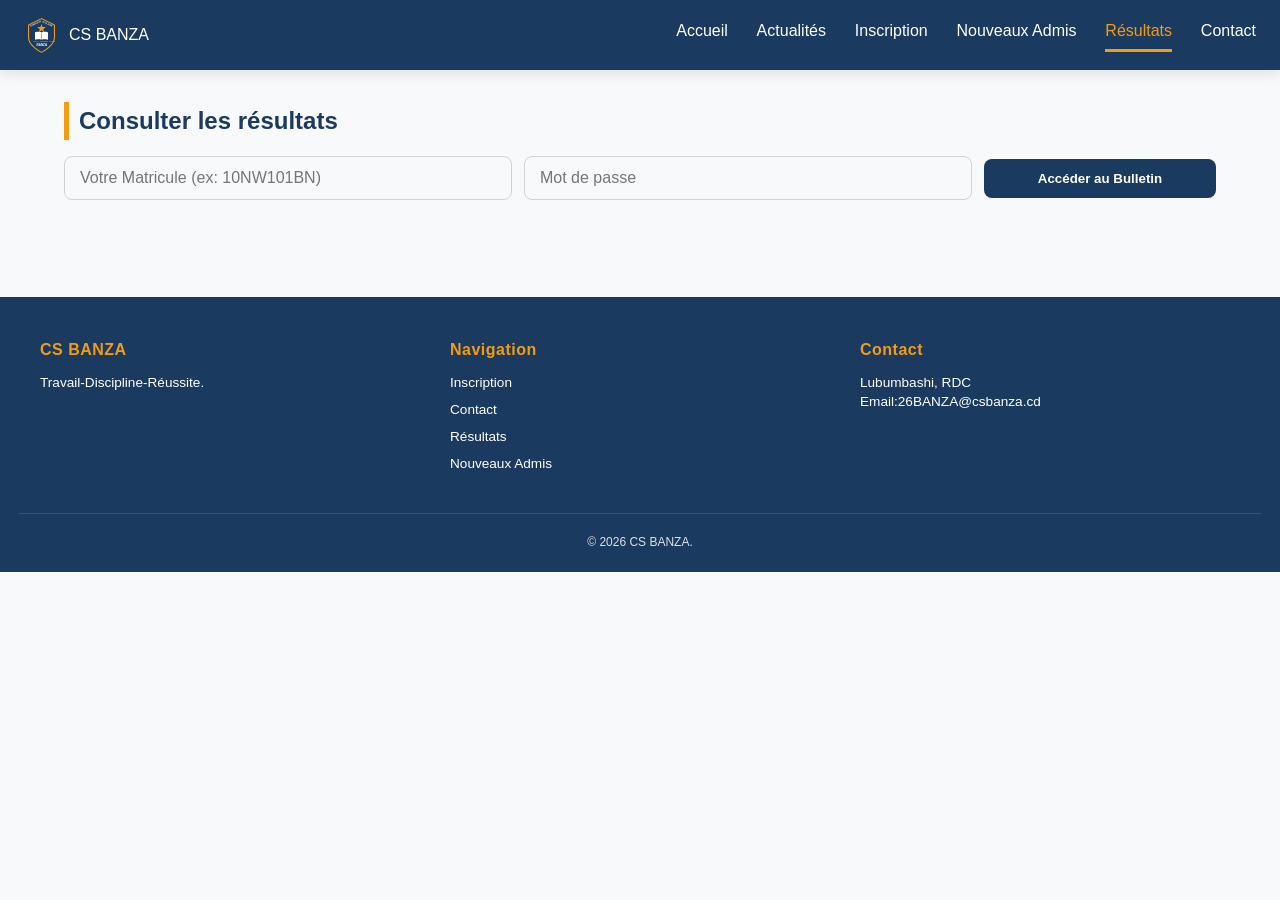
<file: resultats.html>
<!DOCTYPE html>
<html lang="fr">
<head>
    <meta charset="UTF-8">
    <meta name="viewport" content="width=device-width, initial-scale=1.0">
    <title>Résultats - CS Banza</title>
    <link rel="shortcut icon" href="favicon.svg" type="image/x-icon">
    <link rel="stylesheet" href="css/global.css">
    <link rel="stylesheet" href="css/resultats.css">
</head>
<body>
    <header>
        <nav class="navbar">
            <div class="logo-area"><img src="logo.svg" class="logo-img"><span>CS BANZA</span></div>
            <button class="hamburger" id="hamburger"><span></span><span></span><span></span></button>
            <ul class="nav-links" id="nav-links">
                <li><a href="index.html">Accueil</a></li>
                <li><a href="actualites.html">Actualités</a></li>
                <li><a href="inscription.html">Inscription</a></li>
                <li><a href="admis.html">Nouveaux Admis</a></li>
                <li><a href="resultats.html" class="active">Résultats</a></li>
                <li><a href="contact.html">Contact</a></li>
            </ul>
        </nav>
    </header>

    <main class="container">
        <h2>Consulter les résultats</h2>
        
        <!-- Zone de Connexion Sécurisée -->
        <div id="loginBox" class="search-box">
            <input type="text" id="studentID" placeholder="Votre Matricule (ex: 10NW101BN)">
            <input type="password" id="studentPass" placeholder="Mot de passe">
            <button onclick="checkResults()">Accéder au Bulletin</button>
        </div>

        <!-- Bulletin Scolaire (Initialement caché) -->
        <div id="resultDisplay" class="result-card hidden">
            <h3 id="displayNom">--</h3>
            <p><strong>Classe :</strong> <span id="displayClasse">--</span></p>
            <div class="progress-bar">
                <div id="progressFill">0%</div>
            </div>
            <p id="displayMention">--</p>
            <div id="notesDetails" style="margin-top: 20px; text-align: left;">
                <!-- Les notes seront injectées ici par JavaScript via Google Sheets -->
            </div>
        </div>
    </main>

    <footer class="footer">
        <div class="footer-grid">
            <div class="footer-col">
                <h4>CS BANZA</h4>
                <p>Travail-Discipline-Réussite.</p>
            </div>
            <div class="footer-col">
                <h4>Navigation</h4>
                <ul>
                    <li><a href="inscription.html">Inscription</a></li>
                    <li><a href="contact.html">Contact</a></li>
                    <li><a href="resultats.html">Résultats</a></li>
                    <li><a href="admis.html">Nouveaux Admis</a></li>
                </ul>
            </div>
            <div class="footer-col">
                <h4>Contact</h4>
                <p>Lubumbashi, RDC</p>
                <p>Email:26BANZA@csbanza.cd</p>
            </div>
        </div>
        <div class="footer-bottom">
            <p>&copy; 2026 CS BANZA.</p>
        </div>
    </footer>
        
    <script src="js/navigation.js"></script>
    <script src="js/resultats.js"></script>
</body>
</html>
</file>
<file: css/global.css>
:root {
    --primary: #1a3a5f;      /* Bleu Marine Institutionnel */
    --accent: #f39c12;       /* Or / Jaune Excellence */
    --light: #f8f9fa;
    --dark: #2c3e50;
    --white: #ffffff;
    --shadow: 0 4px 12px rgba(0,0,0,0.1);
    --transition: all 0.3s ease;
}

* {
    margin: 0;
    padding: 0;
    box-sizing: border-box;
}

body {
    font-family: 'Poppins', sans-serif;
    background-color: var(--light);
    color: var(--dark);
    line-height: 1.6;
    overflow-x: hidden;
    padding-top: 70px; /* Compense la hauteur de la navbar fixe pour ne pas cacher le contenu */
}

/* NAVBAR & HAMBURGER (IMMOBILE / FIXE EN HAUT) */
.navbar {
    background: var(--primary);
    color: var(--white);
    padding: 0.8rem 1.5rem;
    display: flex;
    justify-content: space-between;
    align-items: center;
    position: fixed; /* Reste immobile lors du défilement */
    top: 0;
    left: 0;
    width: 100%;
    z-index: 1000;
    height: 70px;
    box-sizing: border-box;
    box-shadow: var(--shadow);
}

.logo-area {
    display: flex;
    align-items: center;
    gap: 10px;
}

.logo-img {
    width: 35px;
    height: 35px;
    object-fit: contain;
}

.nav-links {
    position: fixed;
    top: 70px;
    right: -100%; /* Caché par défaut sur mobile */
    width: 80%;
    max-width: 300px;
    height: calc(100vh - 70px);
    background: var(--primary);
    display: flex;
    flex-direction: column;
    padding: 2rem;
    gap: 1.5rem;
    transition: var(--transition);
    list-style: none;
    box-shadow: -5px 0 15px rgba(0,0,0,0.2);
    overflow-y: auto;
}

.nav-links.active {
    right: 0; /* Affiche le menu sur mobile */
}

.nav-links li a {
    color: var(--white);
    text-decoration: none;
    font-size: 1.1rem;
    font-weight: 500;
    display: block;
    transition: var(--transition);
}

.nav-links li a:hover {
    color: var(--accent);
}

.nav-links li a.active {
    color: var(--accent);
    border-left: 3px solid var(--accent);
    padding-left: 10px;
}

/* BOUTON HAMBURGER ANIMÉ */
.hamburger {
    background: none;
    border: none;
    cursor: pointer;
    display: flex;
    flex-direction: column;
    gap: 5px;
    padding: 5px;
}

.hamburger span {
    display: block;
    width: 28px;
    height: 3px;
    background: var(--white);
    transition: var(--transition);
    border-radius: 2px;
}

/* Animation X du hamburger quand ouvert */
.hamburger.open span:nth-child(1) { transform: translateY(8px) rotate(45deg); }
.hamburger.open span:nth-child(2) { opacity: 0; }
.hamburger.open span:nth-child(3) { transform: translateY(-8px) rotate(-45deg); }

/* UTILITAIRES ET CONTENEURS */
.container { 
    padding: 2rem 1.5rem; 
    max-width: 1200px;
    margin: 0 auto;
    box-sizing: border-box;
}

.btn-main {
    background: var(--accent);
    color: var(--white);
    padding: 12px 25px;
    border-radius: 8px;
    text-decoration: none;
    display: inline-block;
    font-weight: 600;
    border: none;
    cursor: pointer;
    transition: var(--transition);
    text-align: center;
}

.btn-main:hover {
    opacity: 0.9;
    transform: translateY(-2px);
}

/* TITRES ET SECTIONS */
h2 { 
    color: var(--primary); 
    margin-bottom: 1rem; 
    border-left: 5px solid var(--accent); 
    padding-left: 10px;
    font-size: 1.5rem;
}

.photo-grid { 
    display: grid; 
    grid-template-columns: repeat(auto-fit, minmax(220px, 1fr)); 
    gap: 15px; 
    margin-top: 20px; 
}

.photo-grid img { 
    width: 100%; 
    height: 150px; 
    object-fit: cover; 
    border-radius: 8px; 
}

.photo-grid figure { 
    text-align: center; 
    font-size: 0.9rem; 
}

.btn-doc { 
    display: block; 
    background: var(--dark); 
    color: var(--white); 
    padding: 10px; 
    margin: 5px 0; 
    text-decoration: none; 
    border-radius: 5px; 
    text-align: center;
    transition: var(--transition);
}

.btn-doc:hover {
    background: var(--primary);
}

/* --- FOOTER EN 2 COLONNES (GAUCHE / DROITE) --- */
.footer { 
    background: var(--primary); 
    color: var(--white); 
    padding: 2.5rem 1.2rem 1.2rem; 
    margin-top: 40px; 
}

.footer-grid { 
    display: grid; 
    grid-template-columns: 1.1fr 0.9fr; /* Donne un peu plus d'air à la colonne de gauche par rapport à la droite */
    gap: 25px; /* Augmenté pour éviter que les éléments ne se touchent */
    max-width: 1200px;
    margin-left: auto;
    margin-right: auto;
    margin-bottom: 2rem;
    align-items: start;
}

/* Colonne de gauche (contient CS BANZA et Contact) */
.footer-col:nth-child(1) {
    grid-column: 1;
    grid-row: 1;
    padding-right: 10px;
    border-right: 1px solid rgba(255, 255, 255, 0.15); /* Ligne de séparation subtile et pro entre gauche et droite */
}

.footer-col:nth-child(3) {
    grid-column: 1;
    grid-row: 2;
    padding-right: 10px;
    margin-top: 15px; /* Espace propre entre la section CS BANZA et Contact */
    border-right: 1px solid rgba(255, 255, 255, 0.15);
}

/* Colonne de droite (contient la Navigation sur toute la hauteur) */
.footer-col:nth-child(2) {
    grid-column: 2;
    grid-row: 1 / span 2; /* S'étale sur les 2 lignes à droite */
    padding-left: 5px;
}

.footer-col h4 { 
    margin-bottom: 10px; 
    color: var(--accent); 
    font-size: 1rem;
    letter-spacing: 0.5px;
}

.footer-col p, 
.footer-col ul { 
    font-size: 0.85rem;
    list-style: none; 
    line-height: 1.4;
}

.footer-col a { 
    color: var(--white); 
    text-decoration: none; 
    display: block; 
    margin-bottom: 8px; /* Espacement vertical plus aéré pour les liens de navigation */
    transition: var(--transition);
}

.footer-col a:hover {
    color: var(--accent);
}

.footer-bottom { 
    text-align: center; 
    border-top: 1px solid rgba(255,255,255,0.15); 
    padding-top: 1.2rem; 
    font-size: 0.75rem; 
    opacity: 0.85;
}

/* --- MEDIA QUERIES POUR GRANDS ÉCRANS (PC) --- */
@media (min-width: 769px) {
    /* Sur PC, on désactive complètement le bouton hamburger */
    .hamburger {
        display: none !important;
    }

    /* On réinitialise et aligne proprement tous les liens de navigation en ligne sur PC */
    .nav-links {
        position: static !important;
        width: auto !important;
        height: auto !important;
        max-width: none !important;
        background: transparent !important;
        flex-direction: row !important;
        padding: 0 !important;
        gap: 1.8rem !important; /* Espacement parfait pour que tous les menus tiennent sans déborder */
        box-shadow: none !important;
        overflow-y: visible !important;
        transform: none !important;
        right: auto !important;
    }

    .nav-links li a {
        font-size: 1rem;
        white-space: nowrap; /* Empêche les mots des menus de se couper sur deux lignes */
    }

    .nav-links li a.active {
        border-left: none !important;
        border-bottom: 3px solid var(--accent);
        padding-left: 0 !important;
        padding-bottom: 5px;
    }

    .footer-grid { 
        grid-template-columns: repeat(3, 1fr); 
        gap: 30px;
    }
    
    .footer-col:nth-child(1),
    .footer-col:nth-child(2),
    .footer-col:nth-child(3) {
        grid-column: auto;
        grid-row: auto;
        padding-right: 0;
        border-right: none;
        padding-left: 0;
        margin-top: 0;
    }
}
</file>
<file: css/admis.css>
.subtitle {
    color: #666;
    font-size: 0.9rem;
    margin-bottom: 20px;
}

.search-bar {
    margin-bottom: 20px;
    width: 100%;
    box-sizing: border-box;
}

.search-bar input {
    width: 100%;
    padding: 12px 15px;
    border: 2px solid #ddd;
    border-radius: 10px;
    font-size: 1rem;
    transition: border-color 0.3s;
    box-sizing: border-box; /* Empêche l'input de dépasser de l'écran */
}

.search-bar input:focus {
    border-color: var(--accent);
    outline: none;
}

/* --- OPTIMISATION DU TABLEAU SANS SCROLL HORIZONTAL --- */
.table-container {
    width: 100%;
    overflow-x: hidden; /* Supprime totalement le scroll horizontal gauche/droite */
    background: var(--white);
    border-radius: 15px;
    box-shadow: var(--shadow);
    box-sizing: border-box;
}

table {
    width: 100%;
    border-collapse: collapse;
    table-layout: fixed; /* Force le tableau à se répartir strictement dans l'écran */
}

th, td {
    padding: 12px 8px; /* Padding réduit et équilibré pour mobile */
    font-size: 0.85rem;
    text-align: left;
    word-wrap: break-word; /* Coupe proprement les mots trop longs pour éviter le débordement */
    overflow: hidden;
    text-overflow: ellipsis;
}

th {
    background-color: var(--primary);
    color: var(--white);
    font-size: 0.85rem;
}

td {
    border-bottom: 1px solid #eee;
}

tr:nth-child(even) {
    background-color: #f9f9f9;
}

tr:last-child td {
    border-bottom: none;
}

/* Badge pour les options */
td:nth-child(2) {
    font-weight: 600;
    color: var(--primary);
}

/* --- AJOUTS POUR MOBILE --- */
@media screen and (max-width: 600px) {
    /* Ajustements stricts pour petits écrans */
    table {
        font-size: 0.75rem; /* Police optimisée pour tout faire tenir */
    }

    th, td {
        padding: 10px 4px; /* Espace serré pour maximiser l'espace horizontal */
    }

    .container {
        padding: 5px; /* Réduit l'espace vide autour de la page */
    }

    h2 {
        font-size: 1.2rem;
    }

    .table-container {
        border-radius: 8px;
        box-shadow: 0 2px 4px rgba(0,0,0,0.05);
    }
}
</file>
<file: css/contact.css>
.news-grid {
    display: grid;
    grid-template-columns: repeat(auto-fit, minmax(280px, 1fr));
    gap: 20px;
    margin-top: 20px;
}

.news-card {
    background: var(--white);
    border-radius: 15px;
    padding: 20px;
    box-shadow: var(--shadow);
    border-top: 5px solid var(--accent);
    transition: transform 0.2s;
    display: flex;
    flex-direction: column;
    overflow: hidden; /* Empêche les éléments de dépasser des bords arrondis */
}

.news-card:active {
    transform: scale(0.98);
}

/* Style des images dans les cartes (corrigé pour s'intégrer parfaitement avec le padding) */
.news-img {
    width: calc(100% + 40px); /* Compense le padding du parent */
    height: 160px;
    object-fit: cover; 
    margin: -20px -20px 15px -20px; /* Vient coller l'image proprement en haut de la carte */
}

.news-date {
    font-size: 0.8rem;
    color: #7f8c8d;
    font-weight: 600;
    text-transform: uppercase;
    margin-bottom: 10px;
    display: block;
}

.news-card h3 {
    color: var(--primary);
    margin-bottom: 10px;
    font-size: 1.2rem;
}

.news-card p {
    font-size: 0.95rem;
    color: var(--dark);
    margin-bottom: 15px;
    display: -webkit-box;
    -webkit-line-clamp: 3; /* Limite à 3 lignes de texte */
    line-clamp: 3; 
    -webkit-box-orient: vertical;
    overflow: hidden;
}

.read-more {
    color: var(--accent);
    text-decoration: none;
    font-weight: 600;
    font-size: 0.9rem;
    margin-top: auto; /* Pousse le bouton toujours tout en bas de la carte */
}

/* Style de la fenêtre modale (lecture complète) */
.modal {
    display: none; 
    position: fixed; 
    top: 0; left: 0; width: 100%; height: 100%;
    background: rgba(0,0,0,0.8);
    z-index: 1000;
    overflow-y: auto; /* Permet de faire défiler si le texte est long sur mobile */
    padding: 20px;
    box-sizing: border-box;
}

.modal-content {
    background: white;
    margin: 5% auto;
    padding: 20px;
    width: 100%;
    max-width: 600px;
    border-radius: 15px;
    box-sizing: border-box;
}

.close-btn {
    float: right;
    cursor: pointer;
    font-size: 2rem;
    line-height: 1;
}

.btn-whatsapp {
    background-color: #25d366;
    color: var(--white);
    text-decoration: none;
    padding: 12px;
    border-radius: 8px;
    display: block;
    text-align: center;
    font-weight: 600;
    box-shadow: 0 4px 10px rgba(37, 211, 102, 0.3);
}
/* Ajustement spécifique pour les très petits mobiles */
@media (max-width: 480px) {
    .modal-content {
        margin: 10% auto;
        padding: 15px;
    }
}
</file>
<file: css/inscription.css>
.payment-steps {
    background: #eef5ff;
    padding: 1.5rem;
    border-radius: 12px;
    margin-bottom: 2rem;
    border-left: 5px solid var(--primary);
}

.warning { color: #d35400; font-weight: bold; font-size: 0.9rem; margin-top: 10px; }

form { display: flex; flex-direction: column; gap: 15px; }

input, select {
    width: 100%;
    padding: 14px;
    border: 1px solid #ddd;
    border-radius: 10px;
    font-size: 1rem;
}

input:focus { border-color: var(--primary); outline: none; }

#btnSubmit {
    background: var(--primary);
    color: white;
    padding: 16px;
    border-radius: 10px;
    font-weight: bold;
    font-size: 1.1rem;
}
</file>
<file: css/resultats.css>
/* --- SECTION RECHERCHE ET FORMULAIRES --- */
.search-box {
    display: flex;
    flex-direction: column;
    gap: 12px;
    margin-bottom: 25px;
}

.search-box input {
    width: 100%;
    padding: 12px 15px;
    border: 1px solid #ced4da;
    border-radius: 8px;
    font-size: 1rem;
    background: var(--light, #f8f9fa);
    box-sizing: border-box;
}

.search-box button {
    width: 100%;
    background-color: var(--primary);
    color: var(--white);
    border: none;
    border-radius: 8px;
    padding: 12px;
    cursor: pointer;
    font-weight: 600;
    transition: opacity 0.2s ease;
}

.search-box button:hover {
    opacity: 0.9;
}

/* --- CARTE DE RÉSULTAT --- */
.result-card {
    background: var(--white);
    padding: 25px;
    border-radius: 15px;
    box-shadow: 0 10px 25px rgba(0,0,0,0.08);
    text-align: center;
    border: 2px solid var(--primary);
    box-sizing: border-box;
    margin-top: 20px;
}

#displayNom {
    color: var(--primary);
    margin-bottom: 5px;
    font-size: 1.3rem;
}

#displayClasse {
    font-weight: bold;
    color: var(--accent);
    margin-bottom: 15px;
}

/* --- BARRE DE PROGRESSION --- */
.progress-bar {
    background: #e0e0e0;
    border-radius: 15px;
    height: 25px;
    overflow: hidden;
    margin: 20px 0;
    width: 100%;
}

#progressFill {
    background: linear-gradient(90deg, var(--accent), #f1c40f);
    width: 0%;
    height: 100%;
    color: var(--white);
    display: flex;
    align-items: center;
    justify-content: center;
    font-weight: bold;
    font-size: 0.9rem;
    transition: width 1.5s cubic-bezier(0.1, 0.8, 0.1, 1);
}

.hidden { display: none; }

/* --- STYLE DU BULLETIN SCOLAIRE & NOTES --- */
#notesDetails {
    background: #f8f9fa;
    padding: 15px;
    border-radius: 10px;
    border: 1px solid #dee2e6;
    margin-top: 20px;
    text-align: left;
}

#notesDetails p {
    display: flex;
    justify-content: space-between;
    padding: 8px 0;
    border-bottom: 1px dashed #ccc;
    margin: 0;
    font-size: 0.95rem;
}

#notesDetails p:last-child {
    border-bottom: none;
}

/* --- ADAPTATION RESPONSIVE (TABLETTES ET PC) --- */
@media (min-width: 600px) {
    .search-box {
        flex-direction: row;
        align-items: center;
    }

    .search-box input {
        flex: 2;
    }

    .search-box button {
        flex: 1;
        width: auto;
    }
}
</file>
